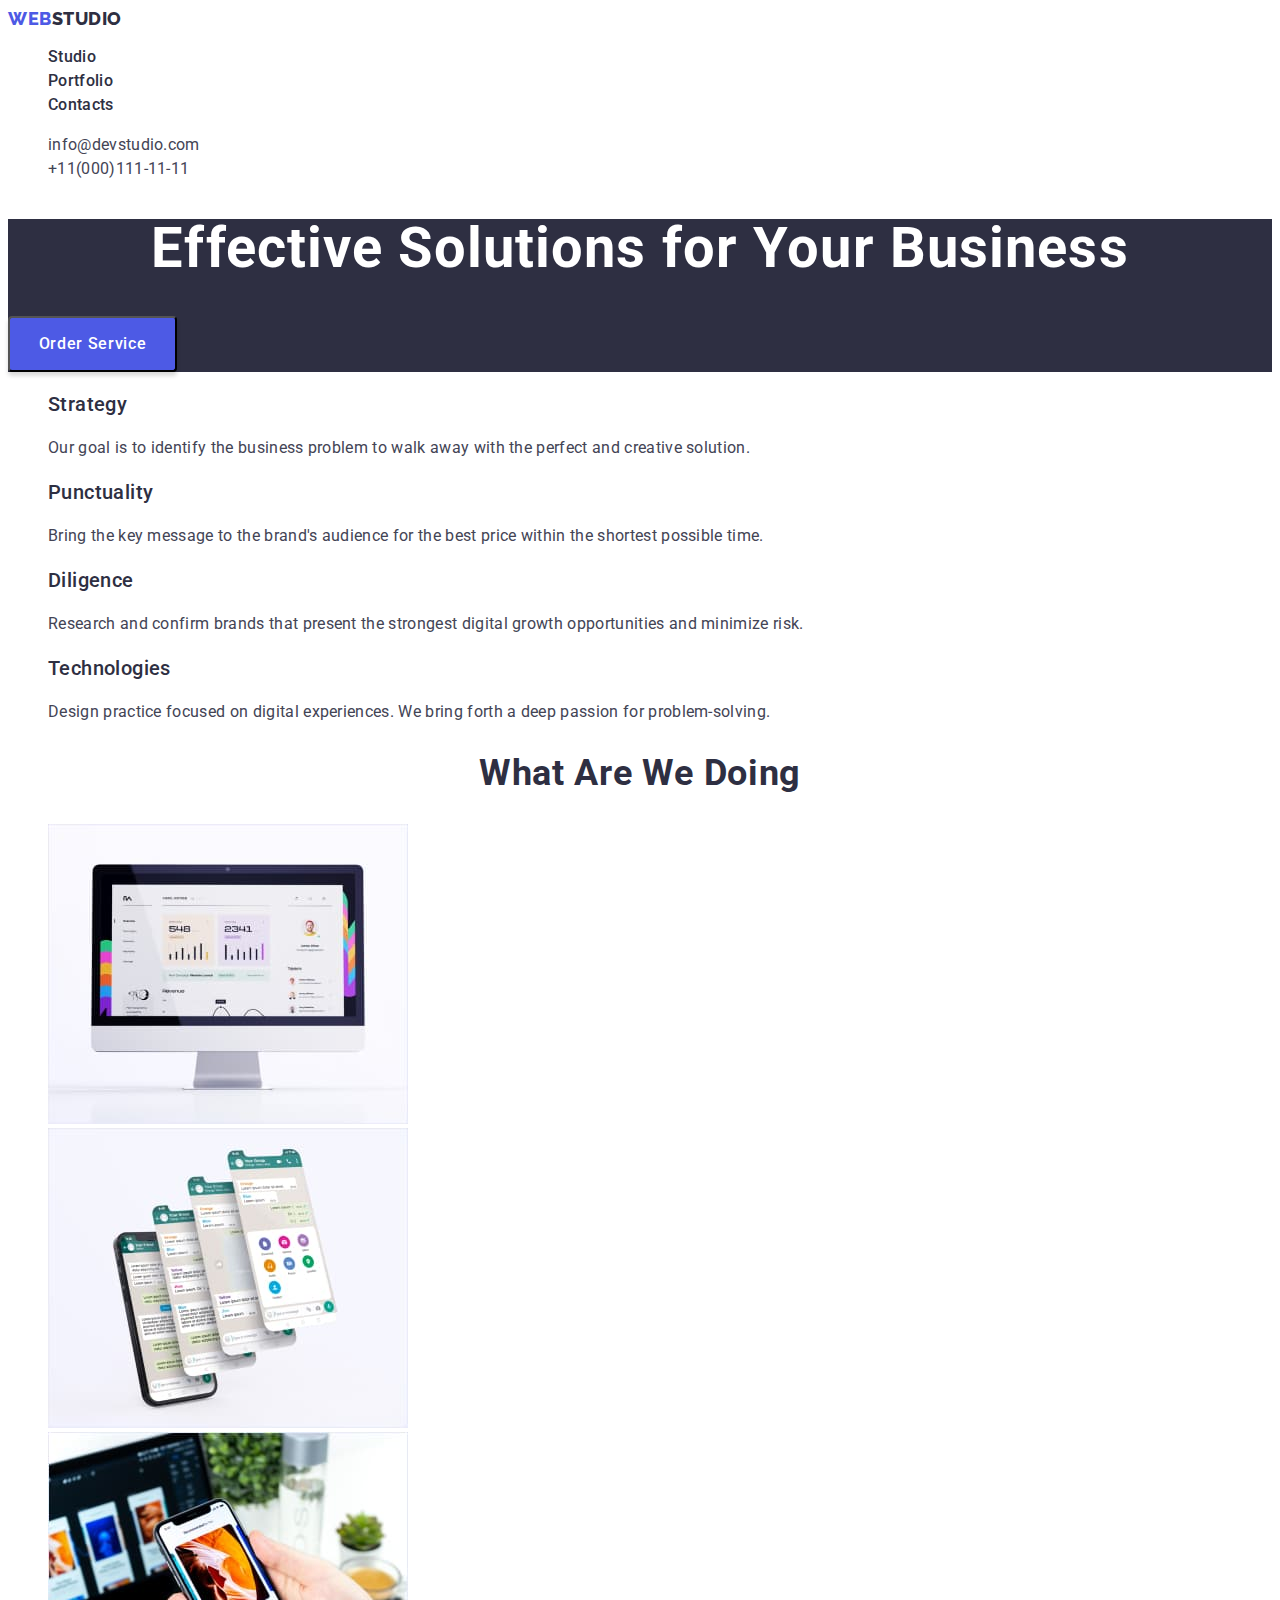
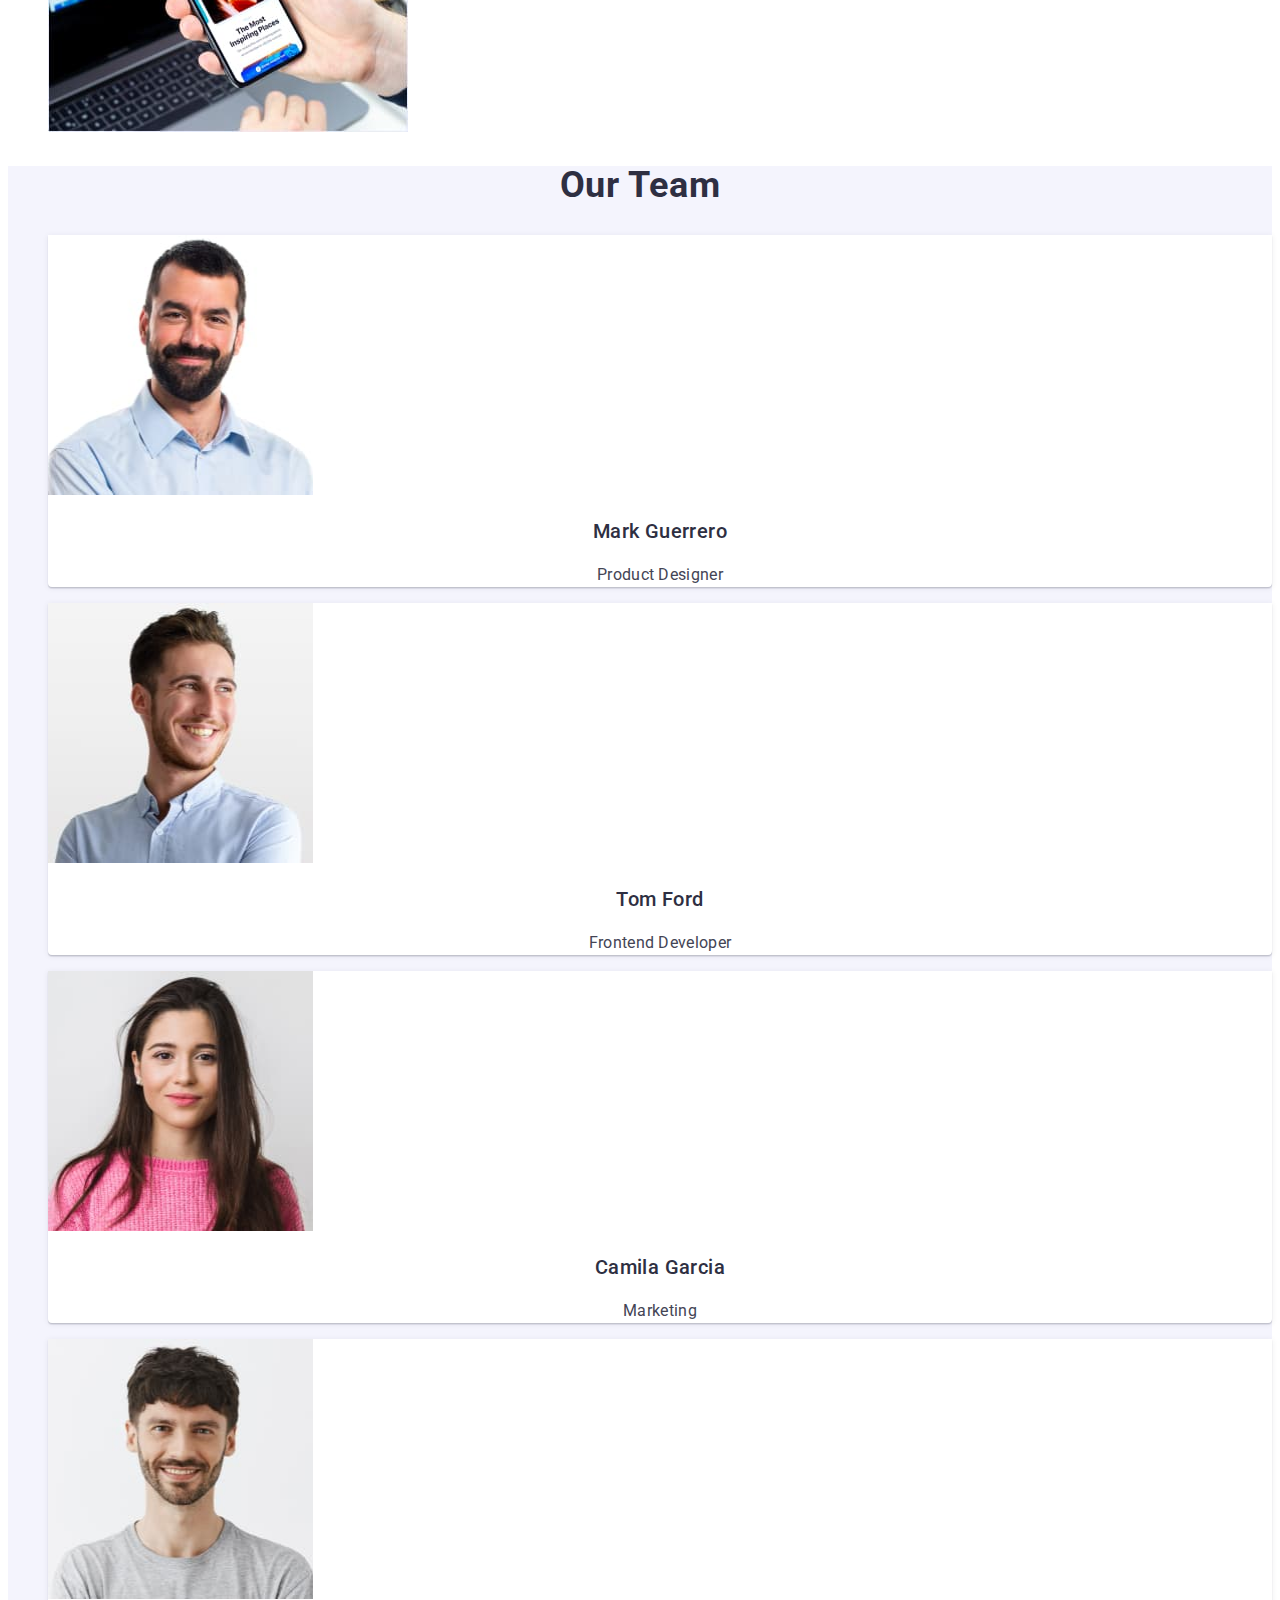
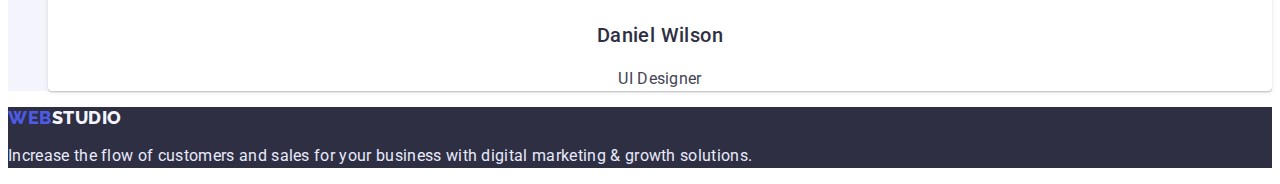
<file: index.html>
<!DOCTYPE html>
<html lang="en">
  <head>
    <meta charset="UTF-8" />
    <meta http-equiv="X-UA-Compatible" content="IE=edge" />
    <meta name="viewport" content="width=device-width, initial-scale=1.0" />
    <title>pagetitle</title>
    <link rel="preconnect" href="https://fonts.googleapis.com" />
    <link rel="preconnect" href="https://fonts.gstatic.com" crossorigin />
    <link
      href="https://fonts.googleapis.com/css2?family=Raleway:wght@700;800&family=Roboto:wght@400;500;700;900&display=swap"
      rel="stylesheet"
    />
    <link rel="stylesheet" href="./css/styles.css" />
    <style>
      /* ... */
    </style>
  </head>
  <body>
    <!-- Header -->
    <header class="page-header">
      <!-- Navigation -->
      <nav class="page-nav">
        <!-- Logo -->
        <a class="logo link" href="index.html"
          >Web<span class="logo-textdark">Studio</span>
        </a>
        <ul class="list menu">
          <li class="menu-item">
            <a class="link nav-link" href="./index.html">Studio</a>
          </li>
          <li class="menu-item">
            <a class="link nav-link" href="./portfolio.html">Portfolio</a>
          </li>
          <li class="menu-item">
            <a class="link nav-link" href="">Contacts</a>
          </li>
        </ul>
      </nav>

      <!--Contacts-->
      <address class="address">
        <ul class="contacts list">
          <li class="contact-item">
            <a class="link contact-link" href="mailto:info@devstudio.com"
              >info@devstudio.com</a
            >
          </li>
          <li class="contact-item">
            <a class="link contact-link" href="tel:+11(000)1111111"
              >+11(000)111-11-11</a
            >
          </li>
        </ul>
      </address>
    </header>

    <!--Sections-->
    <main>
      <!-- Section 1 -->
      <!--HERO-->
      <section class="hero">
        <h1 class="hero-title">Effective Solutions for Your Business</h1>
        <button class="modal-btn" type="button">Order Service</button>
      </section>
      <!-- Section 2 -->
      <!--About us-->
      <section>
        <h2 class="about-us-title" hidden>About us</h2>
        <ul class="list about">
          <li class="about-item">
            <h3 class="about-title">Strategy</h3>
            <p class="about-text">
              Our goal is to identify the business problem to walk away with the
              perfect and creative solution.
            </p>
          </li>
          <li class="about-item">
            <h3 class="about-title">Punctuality</h3>
            <p class="about-text">
              Bring the key message to the brand's audience for the best price
              within the shortest possible time.
            </p>
          </li>
          <li class="about-item">
            <h3 class="about-title">Diligence</h3>
            <p class="about-text">
              Research and confirm brands that present the strongest digital
              growth opportunities and minimize risk.
            </p>
          </li>
          <li class="about-item">
            <h3 class="about-title">Technologies</h3>
            <p class="about-text">
              Design practice focused on digital experiences. We bring forth a
              deep passion for problem-solving.
            </p>
          </li>
        </ul>
      </section>
      <!-- Section 3 -->
      <!--Offer-->
      <section>
        <h2 class="offer-title">What Are We Doing</h2>
        <ul class="list offer-list">
          <li class="offer-item">
            <img
              src="./images/our-offer/rectangle71.jpg"
              alt="offer1"
              width="360"
              height="300"
            />
          </li>
          <li class="offer-item">
            <img
              src="./images/our-offer/rectangle72.jpg"
              alt="offer2"
              width="360"
              height="300"
            />
          </li>
          <li class="offer-item">
            <img
              src="./images/our-offer/rectangle73.jpg"
              alt="offer3"
              width="360"
              height="300"
            />
          </li>
        </ul>
      </section>
      <!-- Section 4 -->
      <!-- Our Team -->
      <section class="our-team">
        <h2 class="our-team-title">Our Team</h2>
        <ul class="team-list list">
          <li class="team-card">
            <img
              src="./images/employees/mark.jpg"
              alt="mark_guerrero"
              width="265"
              height="260"
            />
            <h3 class="team-title">Mark Guerrero</h3>
            <p class="team-text">Product Designer</p>
          </li>
          <li class="team-card">
            <img
              src="./images/employees/tom.jpg"
              alt="tom_ford"
              width="265"
              height="260"
            />
            <h3 class="team-title">Tom Ford</h3>
            <p class="team-text">Frontend Developer</p>
          </li>
          <li class="team-card">
            <img
              src="./images/employees/camila.jpg"
              alt="camila_garcia"
              width="265"
              height="260"
            />
            <h3 class="team-title">Camila Garcia</h3>
            <p class="team-text">Marketing</p>
          </li>
          <li class="team-card">
            <img
              src="./images/employees/daniel.jpg"
              alt="daniel_wilson"
              width="265"
              height="260"
            />
            <h3 class="team-title">Daniel Wilson</h3>
            <p class="team-text">UI Designer</p>
          </li>
        </ul>
      </section>
    </main>

    <!--Footer-->
    <footer class="footer">
      <a class="logo link" href="index.html"
        >Web<span class="logo-textlight">Studio</span></a
      >
      <p class="footer-text">
        Increase the flow of customers and sales for your business with digital
        marketing & growth solutions.
      </p>
    </footer>
  </body>
</html>
</file>
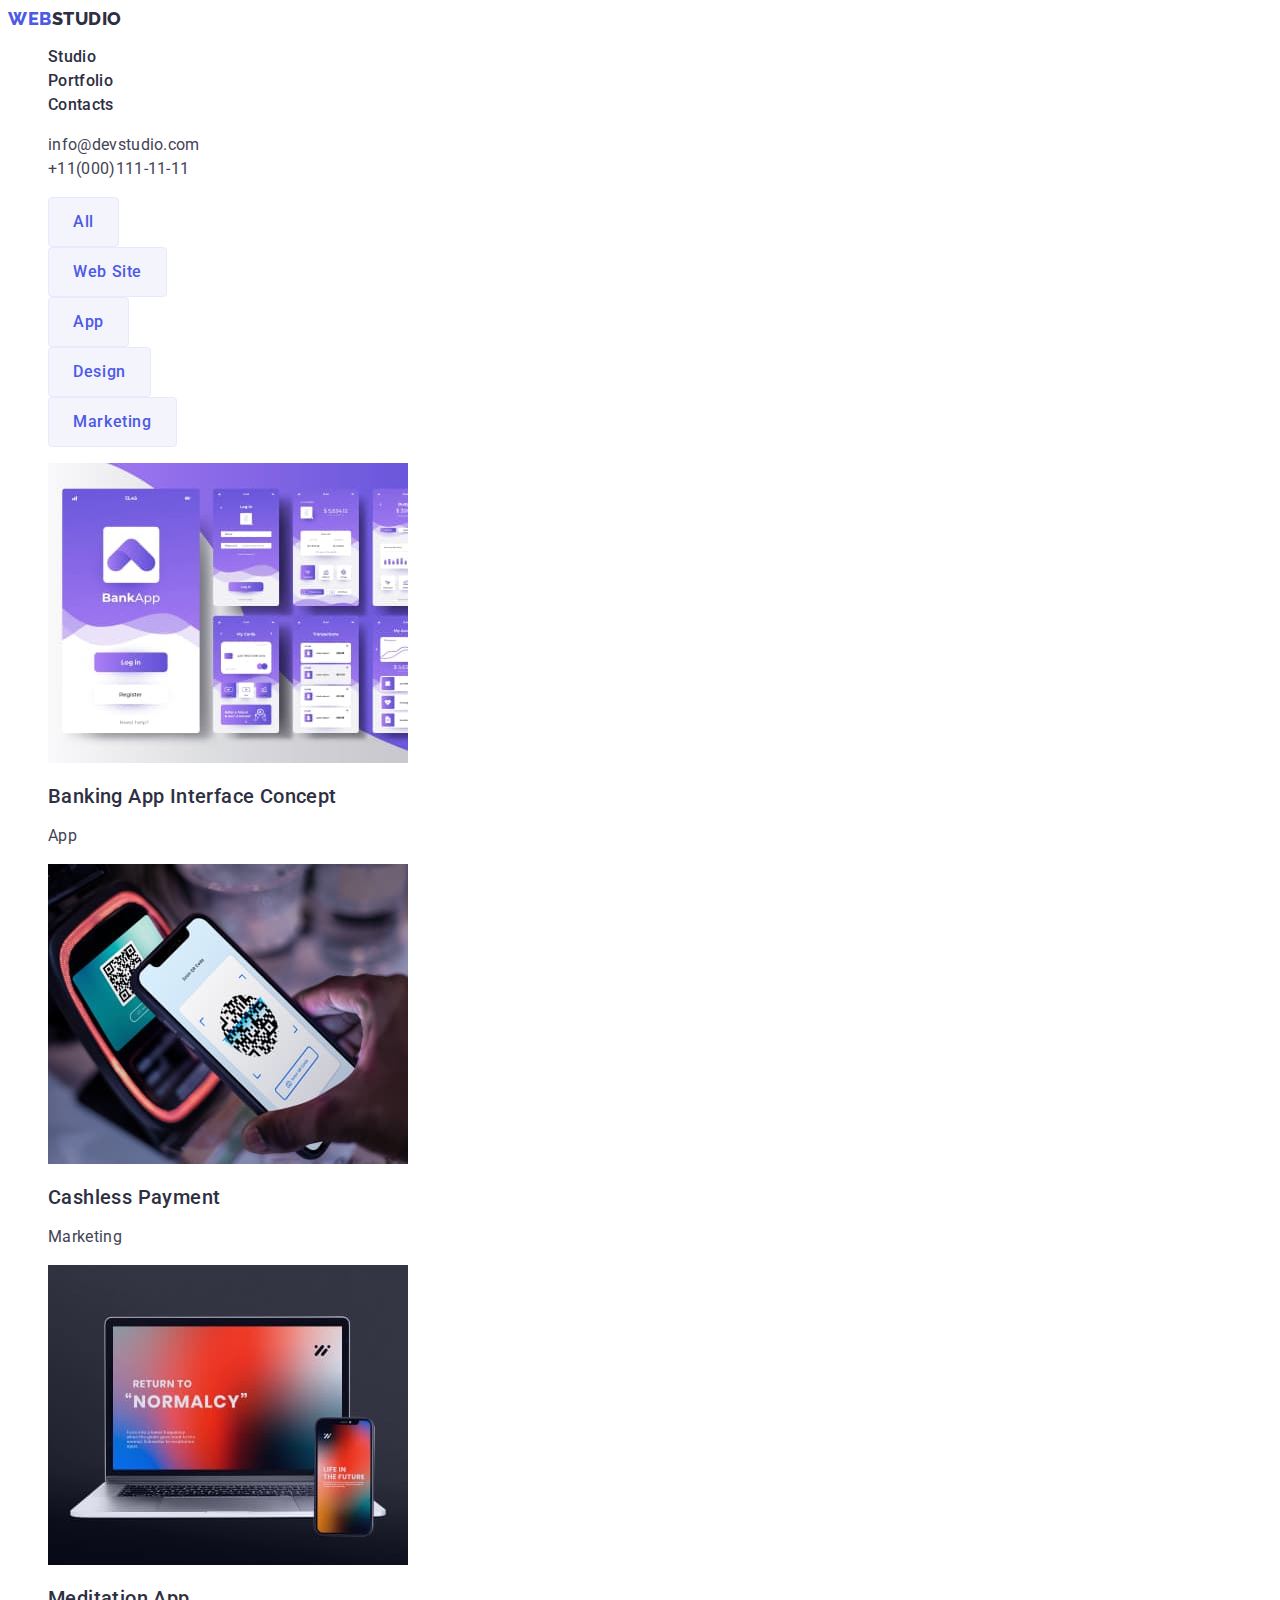
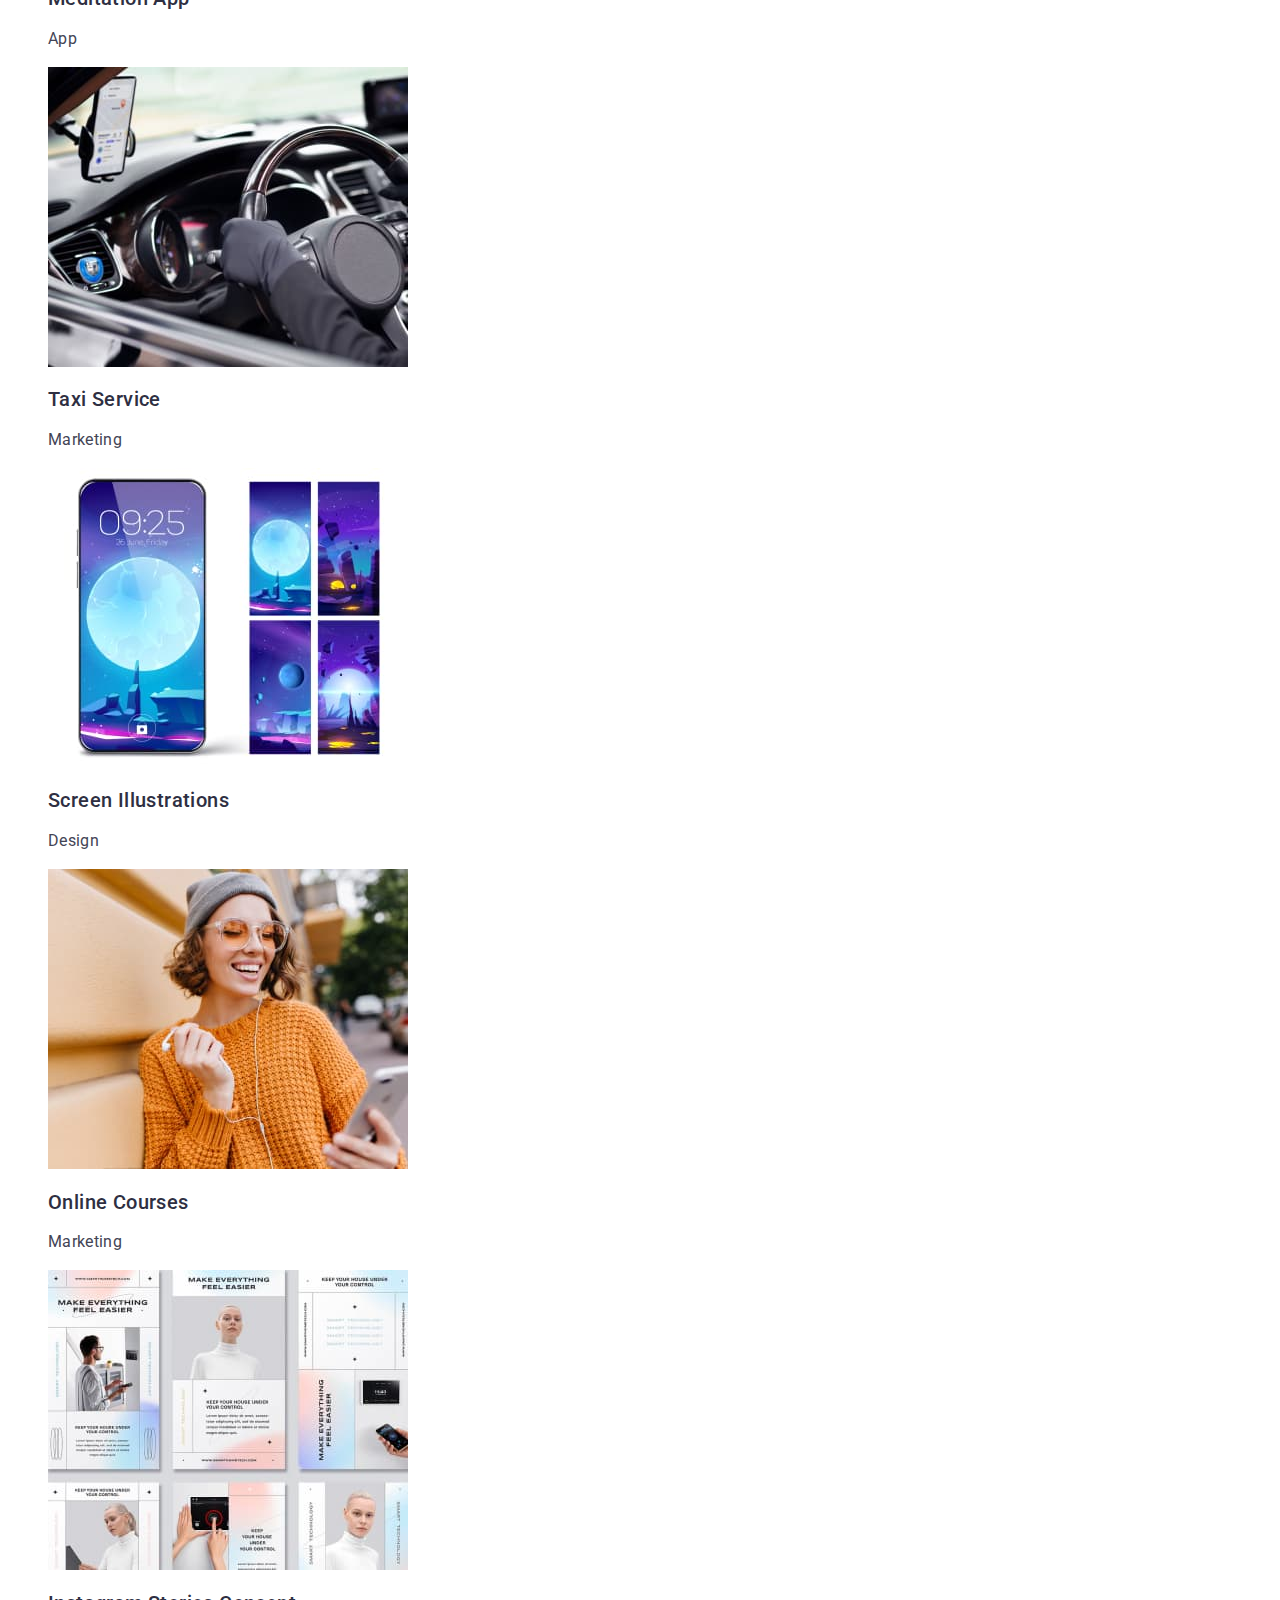
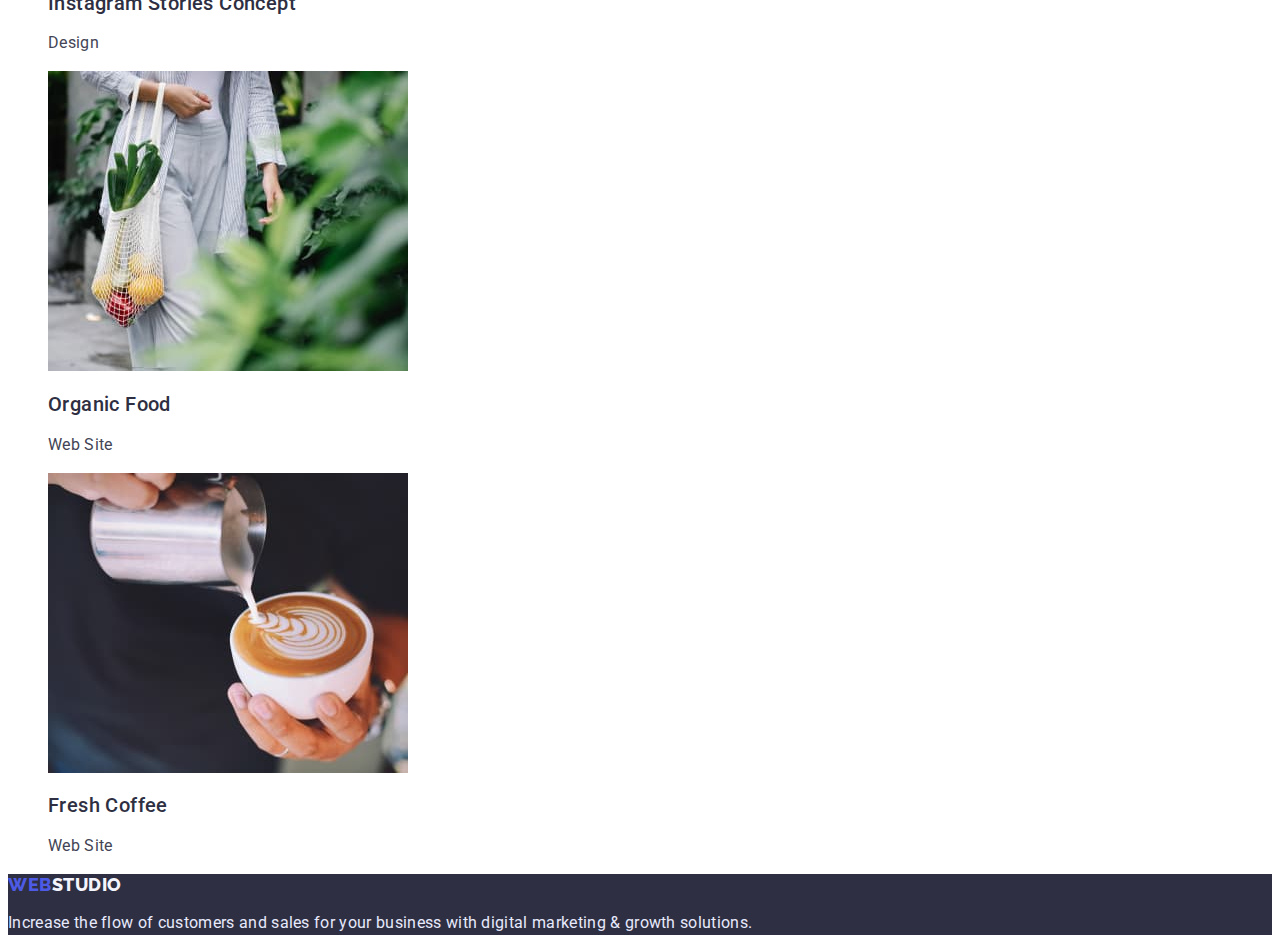
<file: portfolio.html>
<!DOCTYPE html>
<html lang="en">
  <head>
    <meta charset="UTF-8" />
    <meta http-equiv="X-UA-Compatible" content="IE=edge" />
    <meta name="viewport" content="width=device-width, initial-scale=1.0" />
    <title>portfolio</title>
    <link rel="preconnect" href="https://fonts.googleapis.com" />
    <link rel="preconnect" href="https://fonts.gstatic.com" crossorigin />
    <link
      href="https://fonts.googleapis.com/css2?family=Raleway:wght@700;800&family=Roboto:wght@400;500;700;900&display=swap"
      rel="stylesheet"
    />
    <link rel="stylesheet" href="./css/styles.css" />
    <style>
      /* ... */
    </style>
  </head>
  <body>
    <!-- Header -->
    <header class="page-header">
      <!-- Navigation -->
      <nav class="page-nav">
        <!-- Logo -->
        <a class="logo link" href="index.html"
          >Web<span class="logo-textdark">Studio</span>
        </a>
        <ul class="list menu">
          <li class="menu-item">
            <a class="link nav-link" href="./index.html">Studio</a>
          </li>
          <li class="menu-item">
            <a class="link nav-link" href="./portfolio.html">Portfolio</a>
          </li>
          <li class="menu-item">
            <a class="link nav-link" href="">Contacts</a>
          </li>
        </ul>
      </nav>

      <!--Contacts-->
      <address class="address">
        <ul class="contacts list">
          <li class="contact-item">
            <a class="link contact-link" href="mailto:info@devstudio.com"
              >info@devstudio.com</a
            >
          </li>
          <li class="contact-item">
            <a class="link contact-link" href="tel:+11(000)1111111"
              >+11(000)111-11-11</a
            >
          </li>
        </ul>
      </address>
    </header>
    <main>
      <!--Buttons-->
      <section>
        <h1 class="portfolio-title" hidden>Portfolio</h1>
        <ul class="list portfolio-btn-list">
          <li>
            <button class="portfolio-btn" type="button">All</button>
          </li>
          <li>
            <button class="portfolio-btn" type="button">Web Site</button>
          </li>
          <li>
            <button class="portfolio-btn" type="button">App</button>
          </li>
          <li>
            <button class="portfolio-btn" type="button">Design</button>
          </li>
          <li>
            <button class="portfolio-btn" type="button">Marketing</button>
          </li>
        </ul>
        <ul class="list">
          <li class="portfolio-card-item">
            <a class="link" href=""
              ><img
                src="./images/portfolio/banking-app.jpg"
                alt="applicationbankapp"
                width="360"
                height="300"
              />
              <h2 class="project-title">Banking App Interface Concept</h2>
              <p class="project-text">App</p></a
            >
          </li>
          <li class="portfolio-card-item">
            <a class="link" href="">
              <img
                src="./images/portfolio/cashless-payment.jpg"
                alt="qrkodonphone"
                width="360"
                height="300"
              />
              <h2 class="project-title">Cashless Payment</h2>
              <p class="project-text">Marketing</p></a
            >
          </li>
          <li class="portfolio-card-item">
            <a class="link" href="">
              <img
                src="./images/portfolio/meditaion-app.jpg"
                alt="retorntonormalcy"
                width="360"
                height="300"
              />
              <h2 class="project-title">Meditation App</h2>
              <p class="project-text">App</p></a
            >
          </li>
          <li class="portfolio-card-item">
            <a class="link" href="">
              <img
                src="./images/portfolio/taxi-service.jpg"
                alt="driver"
                width="360"
                height="300"
              />
              <h2 class="project-title">Taxi Service</h2>
              <p class="project-text">Marketing</p></a
            >
          </li>
          <li class="portfolio-menu-item">
            <a class="link" href="">
              <img
                src="./images/portfolio/screen-illustrations.jpg"
                alt="screenillustrations"
                width="360"
                height="300"
              />
              <h2 class="project-title">Screen Illustrations</h2>
              <p class="project-text">Design</p></a
            >
          </li>
          <li class="portfolio-menu-item">
            <a class="link" href=""
              ><img
                src="./images/portfolio/online-courses.jpg"
                alt="girllistenmusic"
                width="360"
                height="300"
              />
              <h2 class="project-title">Online Courses</h2>
              <p class="project-text">Marketing</p></a
            >
          </li>
          <li class="portfolio-menu-item">
            <a class="link" href="">
              <img
                src="./images/portfolio/instagram-stories-concept.jpg"
                alt="makeeverisingfeeleasier"
                width="360"
                height="300"
              />
              <h2 class="project-title">Instagram Stories Concept</h2>
              <p class="project-text">Design</p></a
            >
          </li>
          <li class="portfolio-menu-item">
            <a class="link" href=""
              ><img
                src="./images/portfolio/organic-food.jpg"
                alt="bagfruits"
                width="360"
                height="300"
              />
              <h2 class="project-title">Organic Food</h2>
              <p class="project-text">Web Site</p></a
            >
          </li>
          <li class="portfolio-menu-item">
            <a class="link" href=""
              ><img
                src="./images/portfolio/fresh-coffee.jpg"
                alt="drawoncoffee"
                width="360"
                height="300"
              />
              <h2 class="project-title">Fresh Coffee</h2>
              <p class="project-text">Web Site</p></a
            >
          </li>
        </ul>
      </section>
    </main>
    <!--Footer-->
    <footer class="footer">
      <a class="logo link" href="index.html"
        >Web<span class="logo-textlight">Studio</span></a
      >
      <p class="footer-text">
        Increase the flow of customers and sales for your business with digital
        marketing & growth solutions.
      </p>
    </footer>
  </body>
</html>
</file>
<file: css/styles.css>
:root {
  --primary-font: "Roboto", sans-serif;
  --secondary-font: "Raleway", sans-serif;
  --primary-brand: #4d5ae5;
  --dark: #2e2f42;
  --success: #31d0aa;
  --text-slate: #434455;
  --subtle-text: #8e8f99;
  --accent: #e7e9fc;
  --light: #f4f4fd;
  --navigation-active: #404bbf;
  --white-text-color: #ffffff;
}

.list {
  list-style: none;
}

.link {
  text-decoration: none;
}

body {
  font-family: var(--primary-font);
  color: var(--text-slate);
  background-color: var(--white-text-color);
  font-size: 16px;
}

/* ======================== HEADER ======================== */
/* LOGO */
.logo {
  font-family: var(--secondary-font);
  font-weight: 800;
  color: var(--primary-brand);
  font-size: 18px;
  line-height: 1.17;
  letter-spacing: 0.03em;
  text-transform: uppercase;
}
.logo-textdark {
  color: var(--dark);
}
.logo-textlight {
  color: var(--light);
}
/* NAVIGATION */
.nav-link {
  font-weight: 500;
  line-height: 1.5;
  letter-spacing: 0.02em;
  color: var(--dark);
}
.nav-link:hover,
.nav-link:focus {
  color: var(--navigation-active);
}
/* CONTACTS */
.address {
  font-style: normal;
}
.contact-link {
  font-style: normal;
  font-weight: 400;
  font-size: 16px;
  line-height: 1.5;
  letter-spacing: 0.02em;
  color: var(--text);
}
.contact-link:hover,
.contact-link:focus {
  color: var(--navigation-active);
}

/* SECTIONS */
/* SECTION 1 */
/* ======================== HERO ========================  */
.hero {
  background-color: #2e2f42;
}
.hero-title {
  font-weight: 700;
  font-size: 56px;
  line-height: 1.07;
  text-align: center;
  letter-spacing: 0.02em;
  color: var(--white-text-color);
}
.modal-btn {
  font-family: "Roboto", sans-serif;
  color: var(--white-text-color);
  font-weight: 500;
  font-size: 16px;
  line-height: 1.5;
  letter-spacing: 0.04em;
  background: var(--primary-brand);
  box-shadow: 0px 4px 4px rgba(0, 0, 0, 0.15);
  border-radius: 4px;
  width: 169px;
  height: 56px;
  cursor: pointer;
}
.modal-btn:hover,
.modal-btn:focus {
  background-color: var(--navigation-active);
}
/* SECTION 2 */
.about-title {
  font-weight: 500;
  font-size: 20px;
  line-height: 1.2;
  letter-spacing: 0.02em;
  color: var(--dark);
}
.about-text {
  font-weight: 400;
  font-size: 16px;
  line-height: 1.5;
  letter-spacing: 0.02em;
  color: var(--text-slate);
}
/* SECTION 3 */
.offer-title {
  font-weight: 700;
  font-size: 36px;
  line-height: 1.11;
  letter-spacing: 0.02em;
  text-align: center;
  text-transform: capitalize;
  color: var(--dark);
}
/* SECTION 4 */
.our-team {
  background-color: #f4f4fd;
}
.our-team-title {
  font-weight: 700;
  font-size: 36px;
  line-height: 1.11;
  text-align: center;
  letter-spacing: 0.02em;
  text-transform: capitalize;
  color: var(--dark);
}
.team-card {
  background: var(--white-text-color);
  box-shadow: 0px 1px 6px rgba(46, 47, 66, 0.08),
    0px 1px 1px rgba(46, 47, 66, 0.16), 0px 2px 1px rgba(46, 47, 66, 0.08);
  border-radius: 0px 0px 4px 4px;
}
.team-title {
  font-weight: 500;
  font-size: 20px;
  line-height: 1.2;
  text-align: center;
  letter-spacing: 0.02em;
  color: var(--dark);
}
.team-text {
  font-weight: 400;
  font-size: 16px;
  line-height: 24px;
  text-align: center;
  letter-spacing: 0.02em;
  color: var(--text-slate);
}
/* ======================== FOOTER ======================== */

.footer {
  background-color: #2e2f42;
}

.footer-text {
  font-weight: 400;
  font-size: 16px;
  line-height: 1.5;
  letter-spacing: 0.02em;
  color: var(--accent);
}

/* ======================= PORTFOLIO ========================= */
.active-btn {
  width: 69px;
  height: 48px;
  background: var(--primary-brand);
  box-shadow: 0px 3px 1px rgba(0, 0, 0, 0.1), 0px 2px 1px rgba(0, 0, 0, 0.08),
    0px 2px 2px rgba(0, 0, 0, 0.12);
  border-radius: 4px;
  align-items: center;
  text-align: center;
  letter-spacing: 0.04em;
  color: var(--white-text-color);
}
.portfolio-btn {
  font-family: "Roboto", sans-serif;
  color: var(--primary-brand);
  font-weight: 500;
  font-size: 16px;
  line-height: 1.5;
  letter-spacing: 0.04em;
  background: var(--primary-brand);
  padding: 12px 24px;
  background-color: var(--light);
  border: 1px solid var(--accent);
  border-radius: 4px;
  cursor: pointer;
}
.portfolio-btn:hover,
.portfolio-btn:focus,
.active-btn:hover,
.active-btn:focus {
  color: var(--white-text-color);
  background: var(--navigation-active);
}
/* PROJECT CARDS */
.project-title {
  font-weight: 500;
  font-size: 20px;
  line-height: 1.2;
  letter-spacing: 0.02em;
  color: var(--dark);
}
.project-text {
  font-size: 16px;
  line-height: 1.5;
  letter-spacing: 0.02em;
  color: var(--text-slate);
}
</file>
